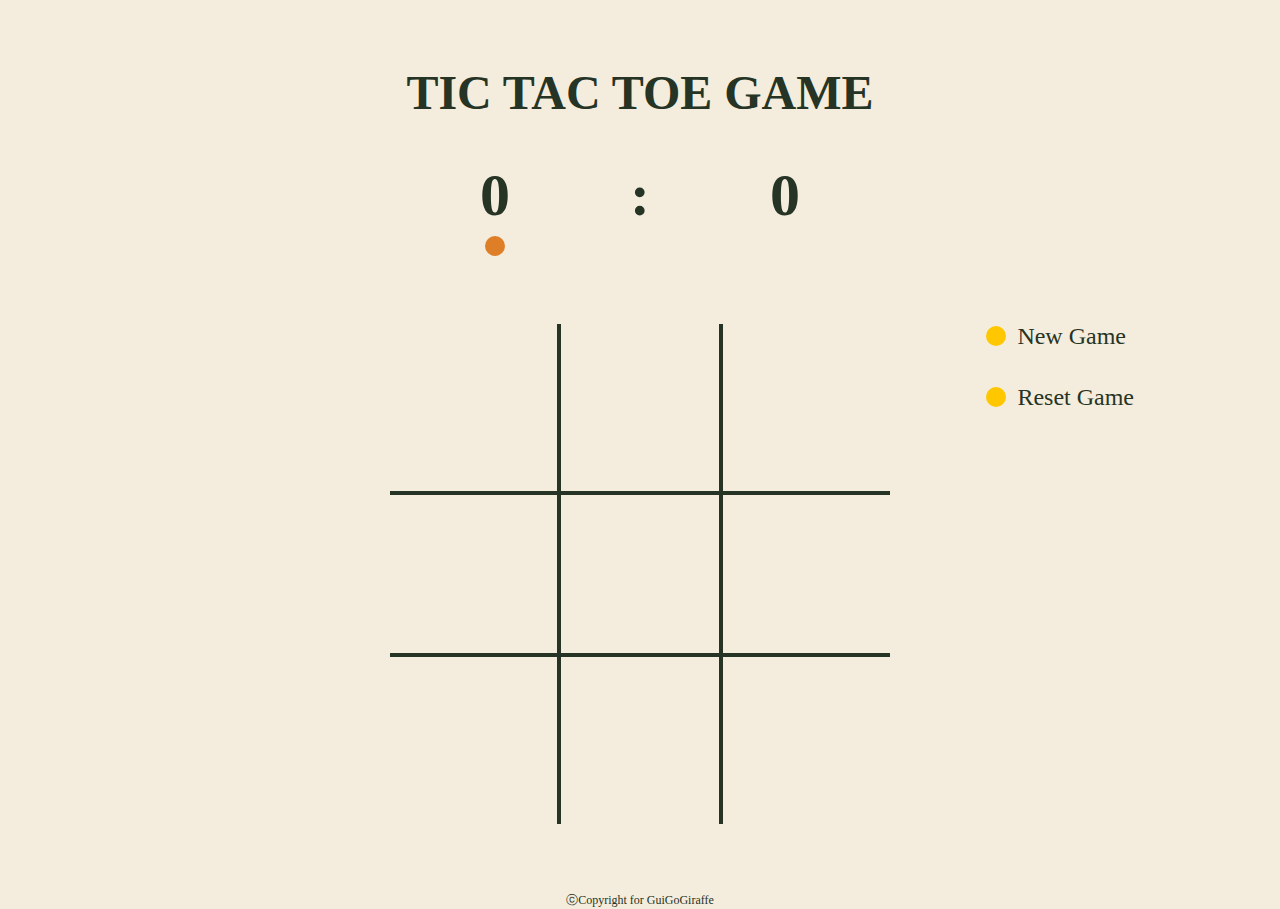
<file: preview_study/TicTacToeGame/index.html>
<!DOCTYPE html>
<html>
    <head>
        <title> Woowahan Tech Camp Tic Tac Toe Web Game </title>
        <meta charset="utf-8">
        <link rel="stylesheet" href="style.css" />
        <script type="text/javascript" src="script.js"> </script>
    </head>
    <body>
        <p class="bold-font font-size48" id="title">TIC TAC TOE GAME</p>
        <div id="score-board-container">
            <div id="brown-team-score-container">
                <p class="bold-font font-size60" id="brown-team-score">0</p>
                <div class="div-ball" id="brown-turn"></div>
            </div>
            <div>
                <p class="bold-font font-size60">:</p>
                <div class="div-ball non-visible"></div>
            </div>
            <div id="green-team-score-container">
                <p class="bold-font font-size60" id="green-team-score">0</p>
                <div class="div-ball non-visible" id="green-turn"></div>
            </div>
        </div>
        <div id="game-board">
            <div class="board-line vertical-line"></div>
            <div class="board-line vertical-line"></div>
            <div class="board-line horizontal-line"></div>
            <div class="board-line horizontal-line"></div>
            <div class="board-horizontal">
                <div class="pressable-board" id="board01"></div>
                <div class="pressable-board" id="board02"></div>
                <div class="pressable-board" id="board03"></div>
            </div>
            <div class="board-horizontal">
                <div class="pressable-board" id="board04"></div>
                <div class="pressable-board" id="board05"></div>
                <div class="pressable-board" id="board06"></div>
            </div>
            <div class="board-horizontal">
                <div class="pressable-board" id="board07"></div>
                <div class="pressable-board" id="board08"></div>
                <div class="pressable-board" id="board09"></div>
            </div>
            <div id="game-btn-container">
                <button id="new-game-btn" onclick="newGame()">
                    <div class="div-ball orange-ball"></div>
                    <p>New Game</p>
                </button>
                <button id="reset-game-btn" onclick="init()">
                    <div class="div-ball orange-ball"></div>
                    <p>Reset Game</p>
                </button>
            </div>
        </div>
        <p id="copyright-text">ⓒCopyright for GuiGoGiraffe</p>
    </body>
</html>
</file>
<file: preview_study/TicTacToeGame/style.css>
body {
    margin: 0px;
    padding: 0px;
    
    --tt-black-green : #263425;
    --tt-green : #2A7A56;
    --tt-brown : #DE7F28;
    --tt-orange : #FFC700;
    --tt-basi : #F4EDDD;

    background-color: var(--tt-basi);
    width: 100vw;
    height: 100vh;
    display: flex;
    flex-direction: column;
    align-items: center;
}

p, h1 {
    font-family: 'Roboto';
    color: var(--tt-black-green);
    margin: 0px;
}

#title {
    margin-top: 65px;
}

#score-board-container {
    display: flex;
    flex-direction: row;
    margin-top: 41px;
}
.div-ball {
    width: 20px;
    height: 20px;
    border-radius: 20px;
}

.non-visible {
    visibility: hidden;
}

.orange-ball {
    background-color: var(--tt-orange);
    margin-right: 11px;
}

.bold-font {
    font-weight: bold;
}

.font-size48 {
    font-size: 48px;
}

.font-size60 {
    font-size: 60px;
}

#brown-turn {
    margin-top: 6px;
    background-color: var(--tt-brown);
}

#green-turn {
    margin-top: 6px;
    background-color: var(--tt-green);
}

#brown-team-score-container {
    margin-right: 120px;
    display: flex;
    flex-direction: column;
    align-items: center;
}

#green-team-score-container {
    margin-left: 120px;
    display: flex;
    flex-direction: column;
    align-items: center;
}

#game-btn-container {
    position: absolute;
    right: -50%;
    top: 0px;
}

#game-board {
    margin-top: 68px;
    width: 500px;
    height: 500px;

    position: relative;
}

#game-btn-container {
    display: flex;
    flex-direction: column;
}

button {
    display: flex;
    flex-direction: row;
    align-items: center;
    height: 24px;
    border-style: none;
    background-color: var(--tt-basi);
    cursor: pointer;
    margin-bottom: 37px;
}

button > p {
    font-size: 24px;
    line-height: 24px;
    text-align: center;
}

#copyright-text {
    margin-top: 68px;
    font-size: 12px;
}

.board-line {
    position: absolute;
    border: 2px solid var(--tt-black-green); 
    background-color: var(--tt-black-green);
}

.vertical-line  {
    width: 0px;
    height: 496px;
}

.board-line:nth-child(1) { 
    top: 0px;
    left: 167px;
}
.board-line:nth-child(2) { 
    top: 0px;
    right: 167px;
}

.horizontal-line {
    width: 496px;
    height: 0px;
}

.board-line:nth-child(3) { 
    top: 167px;
    left: 0px;
}
.board-line:nth-child(4) { 
    bottom: 167px;
    left: 0px;
}

.board-horizontal {
    display: flex;
    flex-direction: row;
    width: 500px;
    height: calc(500px / 3);
}

.pressable-board {
    cursor: pointer;
    display: flex;
    justify-content: center;
    align-items: center;
    width: calc(500px / 3);
    height: calc(500px / 3);
}

.inner-circle {
    width: 80px;
    height: 80px;
    background-color: var(--tt-basi);
    border-radius: 80px;
}

.outer-circle {
    width: 100px;
    height: 100px;
    background-color: var(--tt-brown);
    display: flex;
    justify-content: center;
    align-items: center;

    border-radius: 100px;
}

.x-container {
    width: 100px;
    height: 100px;
    position: relative;
}

.x-left {
    position: absolute;
    top: 50px;
    left: -17.5px;
    width: 125px;
    height: 0px;
    transform: rotate(-45deg);
    border: 5px solid var(--tt-green);
    border-radius: 5px;
    background-color: var(--tt-green);
}

.x-right {
    position: absolute;
    top: 50px;
    left: -17.5px;
    width: 125px;
    height: 0px;
    transform: rotate(45deg);
    border: 5px solid var(--tt-green);
    border-radius: 5px;
    background-color: var(--tt-green);
}
</file>
